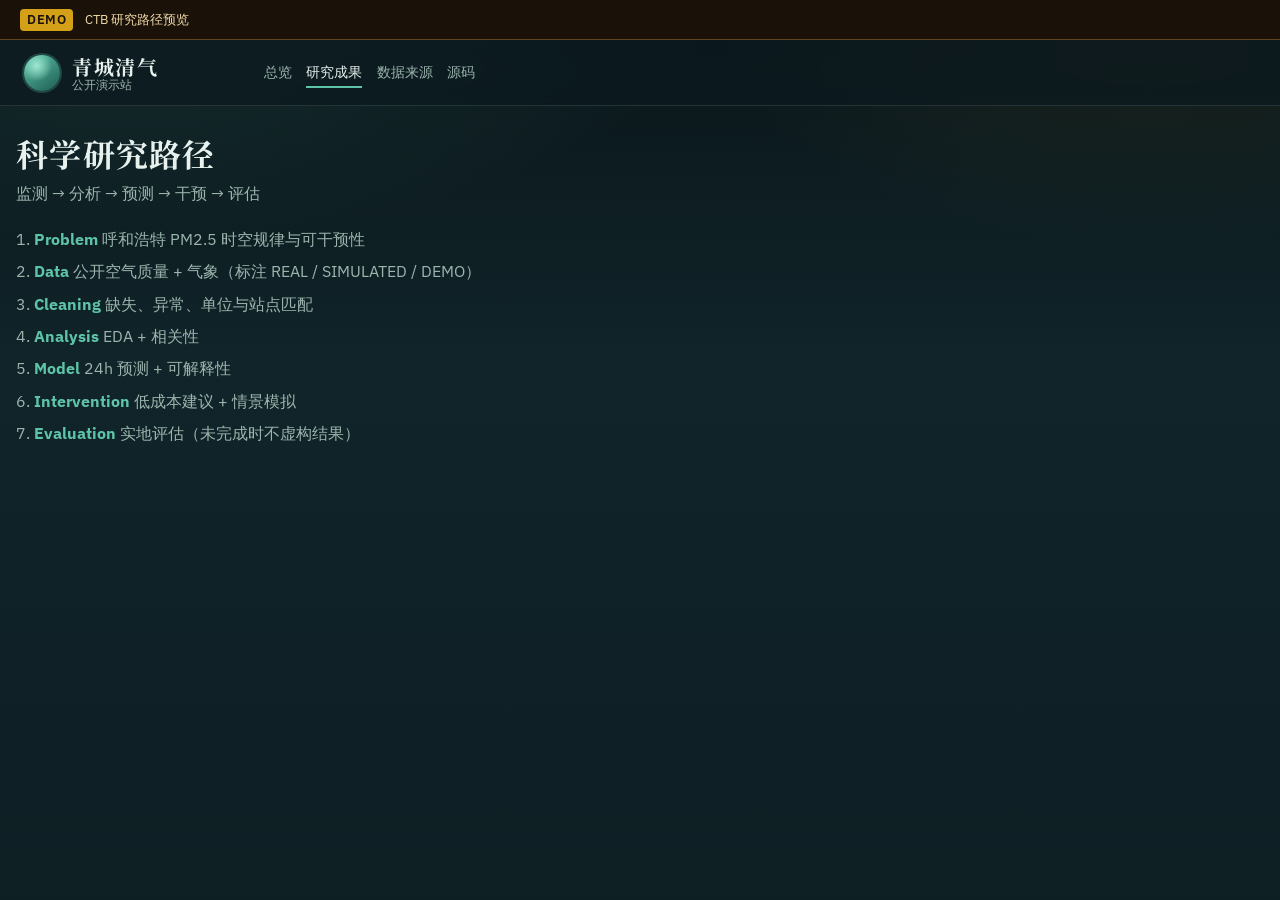
<file: docs/research.html>
<!DOCTYPE html>
<html lang="zh-CN">
<head>
  <meta charset="UTF-8" />
  <meta name="viewport" content="width=device-width, initial-scale=1, viewport-fit=cover" />
  <title>研究成果 · 青城清气</title>
  <link href="https://fonts.googleapis.com/css2?family=Noto+Serif+SC:wght@500;700&family=IBM+Plex+Sans:wght@400;500;600&display=swap" rel="stylesheet" />
  <link rel="stylesheet" href="css/style.css" />
</head>
<body>
  <div class="data-banner"><span class="data-banner__tag">DEMO</span><span>CTB 研究路径预览</span></div>
  <header class="site-header">
    <a class="brand" href="index.html"><span class="brand__mark"></span><span class="brand__text"><strong>青城清气</strong><small>公开演示站</small></span></a>
    <nav class="nav">
      <a href="index.html">总览</a>
      <a href="research.html" class="is-active">研究成果</a>
      <a href="data-source.html">数据来源</a>
      <a href="https://github.com/Mo-easo/hohhot-pm25-ctb">源码</a>
    </nav>
  </header>
  <main class="page">
    <section class="page-intro">
      <h1>科学研究路径</h1>
      <p>监测 → 分析 → 预测 → 干预 → 评估</p>
    </section>
    <ol class="research-flow">
      <li><strong>Problem</strong> 呼和浩特 PM2.5 时空规律与可干预性</li>
      <li><strong>Data</strong> 公开空气质量 + 气象（标注 REAL / SIMULATED / DEMO）</li>
      <li><strong>Cleaning</strong> 缺失、异常、单位与站点匹配</li>
      <li><strong>Analysis</strong> EDA + 相关性</li>
      <li><strong>Model</strong> 24h 预测 + 可解释性</li>
      <li><strong>Intervention</strong> 低成本建议 + 情景模拟</li>
      <li><strong>Evaluation</strong> 实地评估（未完成时不虚构结果）</li>
    </ol>
  </main>
</body>
</html>
</file>
<file: docs/css/style.css>
/* 青城清气 — 全局样式：草原青城气象感，专业监测台 */
:root {
  --bg-deep: #0c1a1f;
  --bg: #102429;
  --bg-elev: #163037;
  --bg-soft: #1c3a42;
  --line: rgba(180, 210, 200, 0.14);
  --text: #e7f2ee;
  --text-muted: #9bb5ad;
  --brand: #5ec4a8;
  --brand-deep: #2a8f78;
  --accent: #d4a017;
  --warn: #e0a045;
  --danger: #d4654a;
  --ok: #5cb88a;
  --font-display: "Noto Serif SC", "Songti SC", serif;
  --font-body: "IBM Plex Sans", "PingFang SC", "Microsoft YaHei", sans-serif;
  --radius: 10px;
  --shadow: 0 18px 40px rgba(0, 0, 0, 0.28);
}

*,
*::before,
*::after {
  box-sizing: border-box;
}

html {
  scroll-behavior: smooth;
}

body {
  margin: 0;
  min-height: 100vh;
  font-family: var(--font-body);
  color: var(--text);
  background:
    radial-gradient(1200px 600px at 10% -10%, rgba(94, 196, 168, 0.16), transparent 55%),
    radial-gradient(900px 500px at 90% 0%, rgba(212, 160, 23, 0.08), transparent 50%),
    linear-gradient(180deg, #0a1519 0%, var(--bg) 40%, #0e1f24 100%);
  background-attachment: fixed;
}

a {
  color: var(--brand);
  text-decoration: none;
}

a:hover {
  text-decoration: underline;
}

/* Data provenance banner — always visible */
.data-banner {
  display: flex;
  flex-wrap: wrap;
  gap: 0.5rem 0.75rem;
  align-items: center;
  padding: 0.55rem 1.25rem;
  font-size: 0.8rem;
  background: #1a1208;
  border-bottom: 1px solid rgba(224, 160, 69, 0.35);
  color: #f0d9a8;
}

.data-banner__tag {
  display: inline-block;
  padding: 0.15rem 0.45rem;
  border-radius: 4px;
  background: var(--accent);
  color: #1a1208;
  font-weight: 600;
  letter-spacing: 0.04em;
}

.data-banner__sep {
  opacity: 0.5;
}

.site-header {
  display: flex;
  align-items: center;
  gap: 1.25rem;
  padding: 0.9rem 1.5rem;
  border-bottom: 1px solid var(--line);
  background: rgba(12, 26, 31, 0.72);
  backdrop-filter: blur(10px);
  position: sticky;
  top: 0;
  z-index: 40;
}

.brand {
  display: flex;
  align-items: center;
  gap: 0.75rem;
  color: inherit;
  text-decoration: none;
  min-width: 220px;
}

.brand:hover {
  text-decoration: none;
}

.brand__mark {
  width: 36px;
  height: 36px;
  border-radius: 50%;
  background:
    radial-gradient(circle at 35% 30%, #9fe8d2, transparent 45%),
    linear-gradient(145deg, var(--brand), #1d5c52);
  box-shadow: 0 0 0 2px rgba(94, 196, 168, 0.25);
}

.brand__text {
  display: flex;
  flex-direction: column;
  line-height: 1.15;
}

.brand__text strong {
  font-family: var(--font-display);
  font-size: 1.25rem;
  font-weight: 700;
  letter-spacing: 0.08em;
}

.brand__text small {
  color: var(--text-muted);
  font-size: 0.72rem;
  max-width: 220px;
}

.nav {
  display: flex;
  flex-wrap: wrap;
  gap: 0.35rem 0.9rem;
  flex: 1;
}

.nav a {
  color: var(--text-muted);
  font-size: 0.9rem;
  padding: 0.25rem 0;
  border-bottom: 2px solid transparent;
  text-decoration: none;
}

.nav a:hover,
.nav a.is-active {
  color: var(--text);
  border-bottom-color: var(--brand);
  text-decoration: none;
}

.phase-chip {
  font-size: 0.72rem;
  padding: 0.25rem 0.55rem;
  border-radius: 999px;
  border: 1px solid var(--line);
  color: var(--text-muted);
  white-space: nowrap;
}

.page {
  width: min(1280px, calc(100% - 2rem));
  margin: 0 auto;
  padding: 1.5rem 0 3rem;
}

.page-intro {
  margin-bottom: 1.5rem;
}

.page-intro h1 {
  font-family: var(--font-display);
  font-size: clamp(1.6rem, 2.5vw, 2.1rem);
  margin: 0 0 0.4rem;
  letter-spacing: 0.04em;
}

.page-intro p {
  margin: 0;
  color: var(--text-muted);
  max-width: 60ch;
}

.panel-head {
  display: flex;
  align-items: baseline;
  justify-content: space-between;
  gap: 0.75rem;
  margin-bottom: 0.75rem;
}

.panel-head h2 {
  margin: 0;
  font-size: 1rem;
  font-weight: 600;
  letter-spacing: 0.02em;
}

.hint,
.muted {
  color: var(--text-muted);
  font-size: 0.85rem;
}

.btn {
  display: inline-flex;
  align-items: center;
  justify-content: center;
  padding: 0.65rem 1.1rem;
  border-radius: 8px;
  font-weight: 560;
  font-size: 0.92rem;
  border: 1px solid transparent;
  text-decoration: none;
  transition: transform 0.15s ease, background 0.15s ease;
}

.btn:hover {
  text-decoration: none;
  transform: translateY(-1px);
}

.btn--primary {
  background: linear-gradient(135deg, var(--brand), var(--brand-deep));
  color: #062018;
}

.btn--ghost {
  border-color: var(--line);
  color: var(--text);
  background: rgba(255, 255, 255, 0.03);
}

.cta-row {
  display: flex;
  flex-wrap: wrap;
  gap: 0.75rem;
  margin-top: 1.25rem;
}

.badge {
  font-size: 0.7rem;
  padding: 0.2rem 0.45rem;
  border-radius: 4px;
  background: rgba(224, 160, 69, 0.2);
  color: var(--warn);
}

.chart-card,
.info-card,
.placeholder-panel {
  background: rgba(22, 48, 55, 0.78);
  border: 1px solid var(--line);
  border-radius: var(--radius);
  padding: 1rem 1.1rem;
  box-shadow: var(--shadow);
}

.chart-box {
  width: 100%;
  min-height: 240px;
}

.placeholder-panel ul {
  color: var(--text-muted);
}

.simple-grid {
  display: grid;
  gap: 1rem;
}

.table-wrap {
  overflow-x: auto;
}

table {
  width: 100%;
  border-collapse: collapse;
  font-size: 0.9rem;
}

th,
td {
  text-align: left;
  padding: 0.55rem 0.4rem;
  border-bottom: 1px solid var(--line);
}

th {
  color: var(--text-muted);
  font-weight: 500;
}

.research-flow {
  display: grid;
  gap: 0.65rem;
  padding-left: 1.1rem;
  color: var(--text-muted);
}

.research-flow strong {
  color: var(--brand);
}

.rq-block {
  margin-top: 2rem;
}

.source-grid {
  display: grid;
  grid-template-columns: repeat(auto-fit, minmax(260px, 1fr));
  gap: 1rem;
}

.site-footer {
  border-top: 1px solid var(--line);
  padding: 1.25rem 1.5rem 2rem;
  text-align: center;
  color: var(--text-muted);
  font-size: 0.82rem;
}

.site-footer p {
  margin: 0.25rem 0;
}

@media (max-width: 900px) {
  .site-header {
    flex-wrap: wrap;
  }
  .brand {
    min-width: 0;
  }
}
</file>
